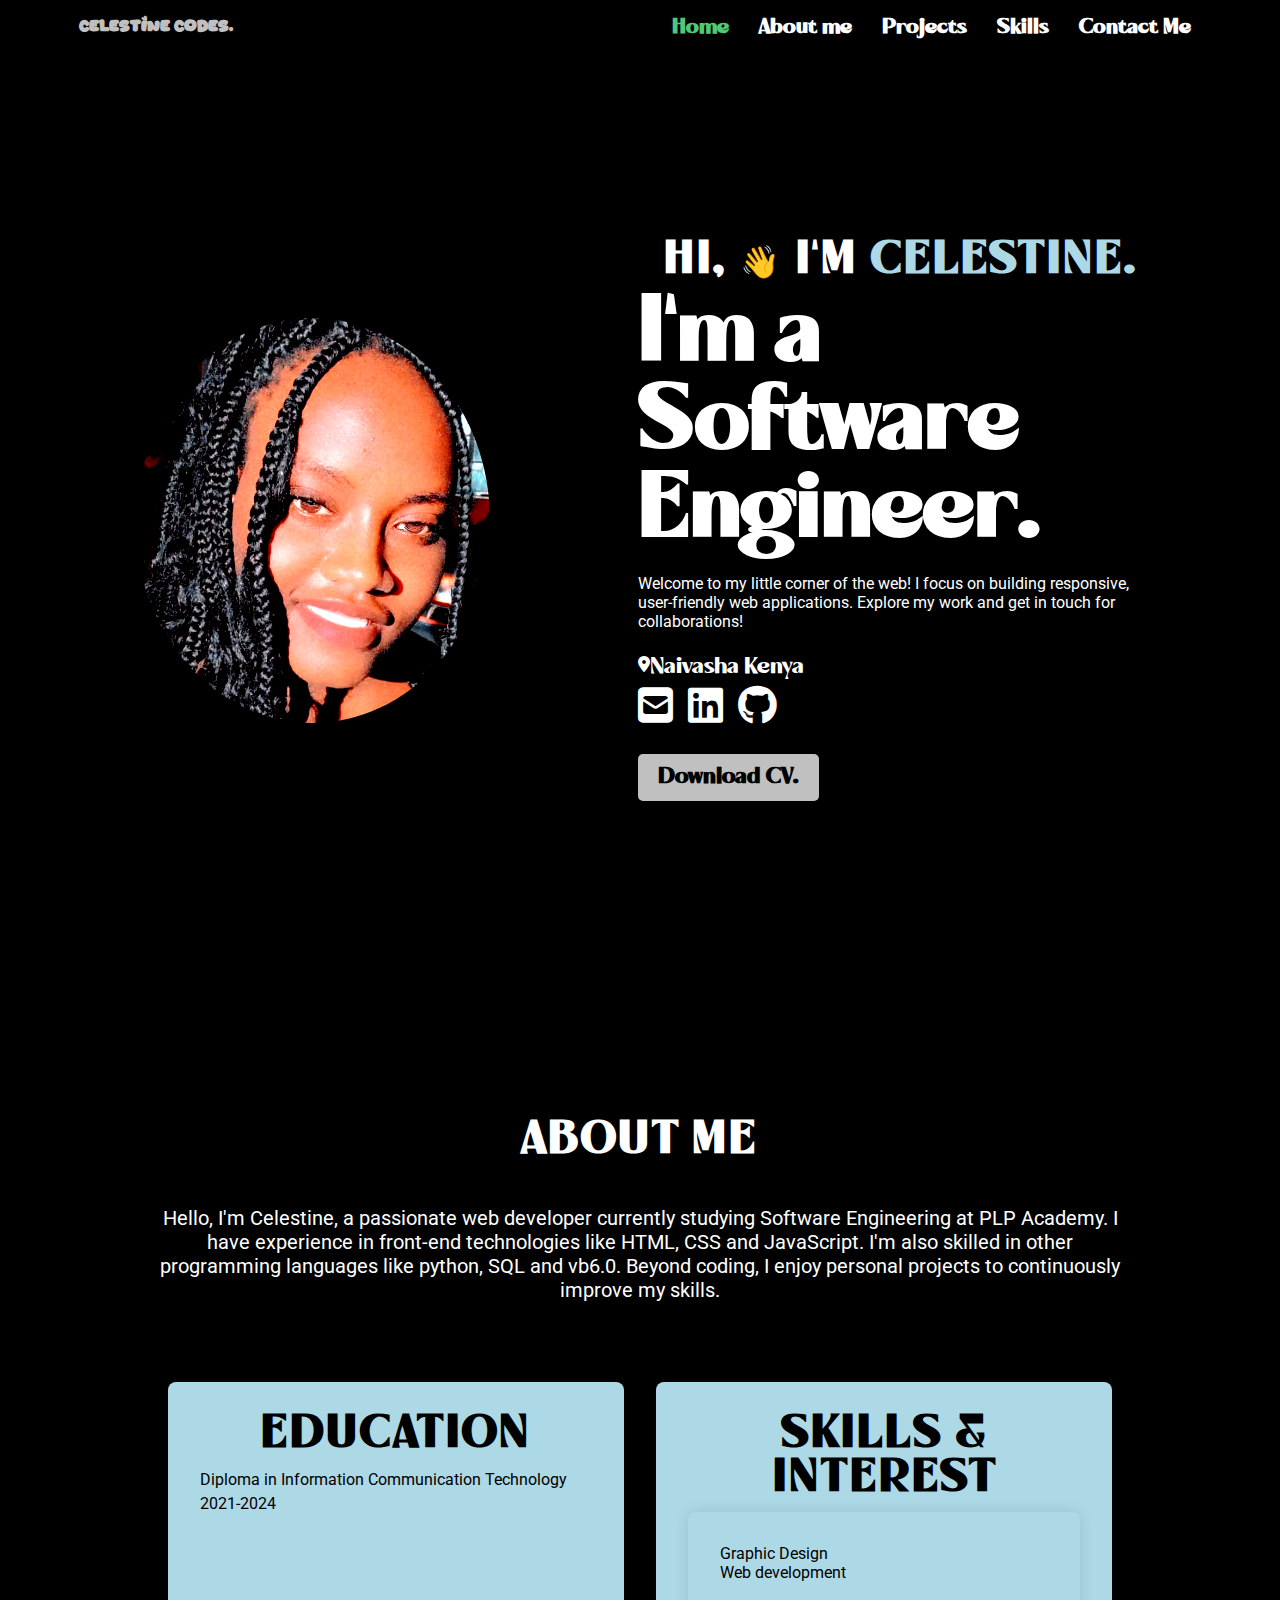
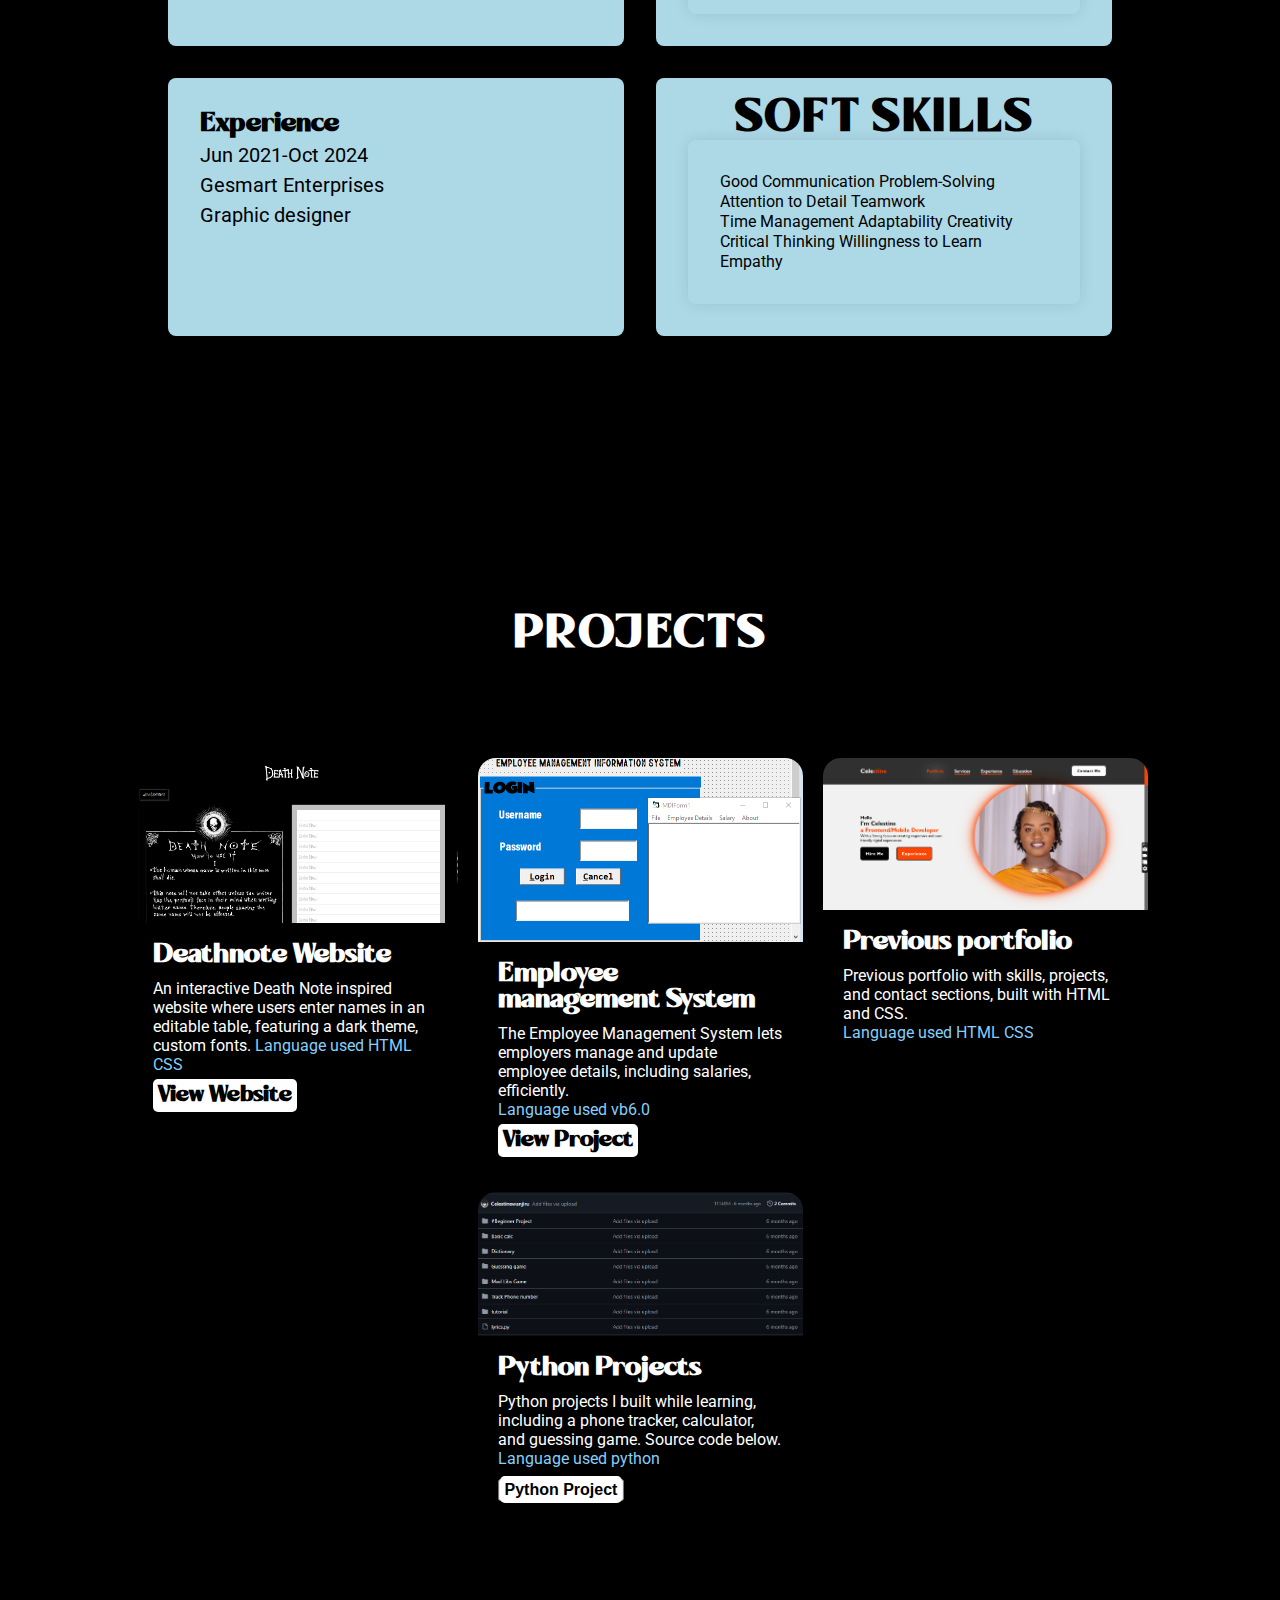
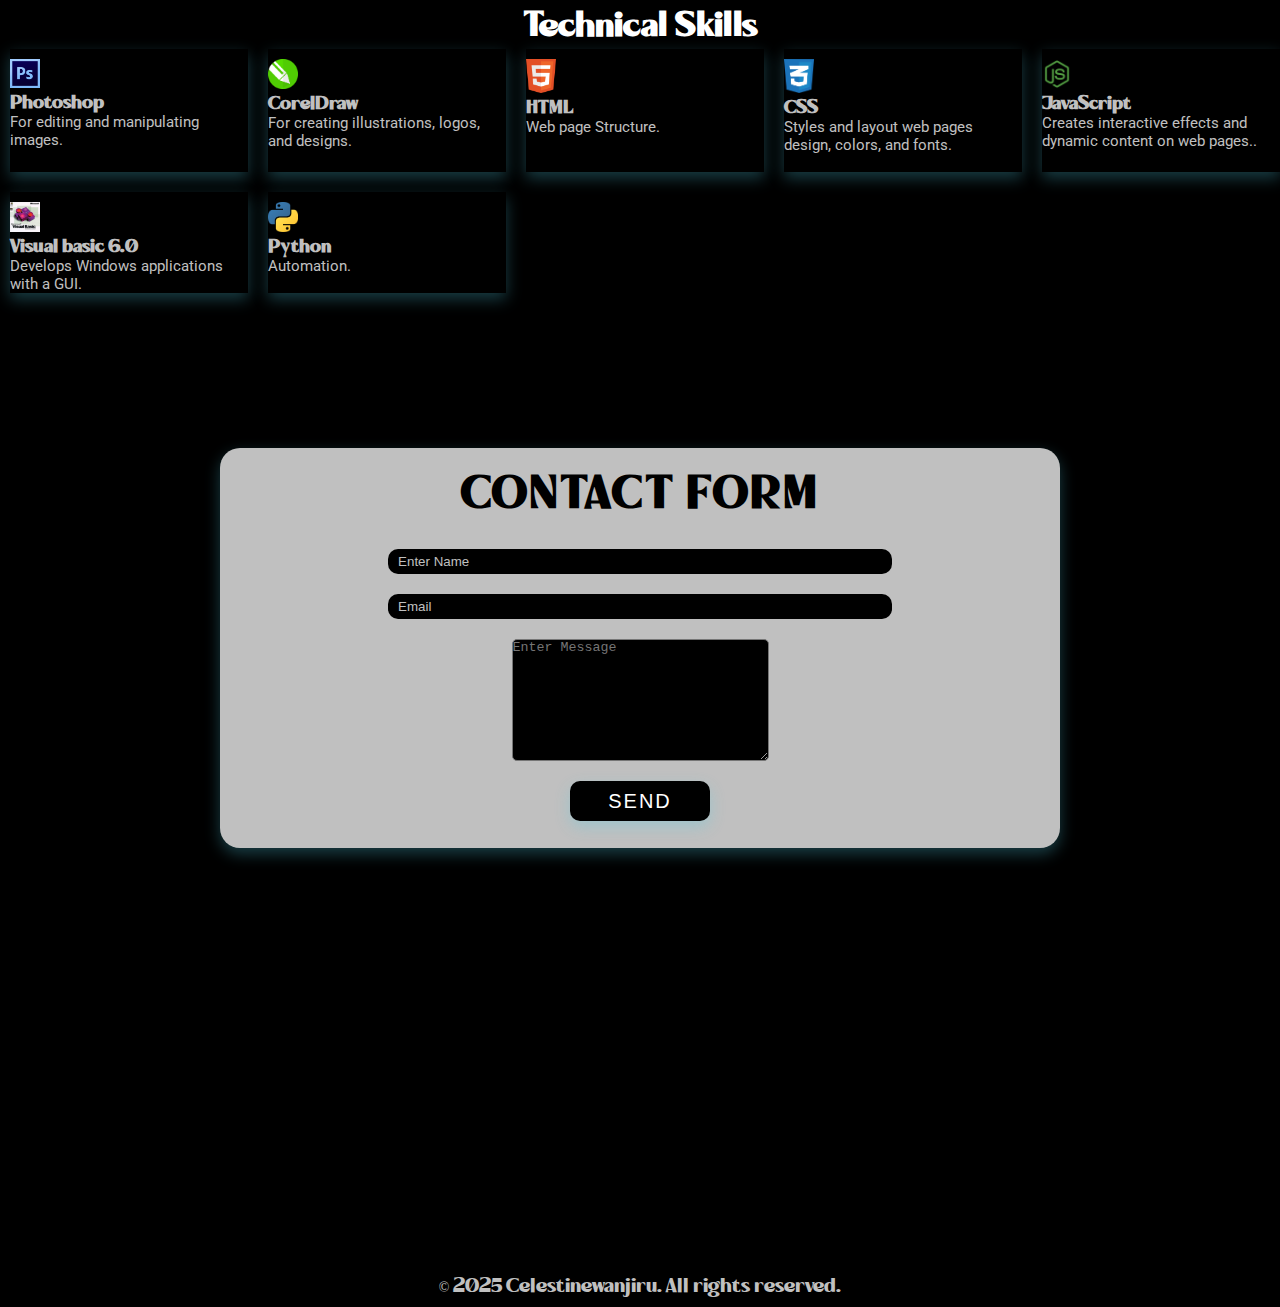
<file: index.html>
<!DOCTYPE html>
<html lang="en">
  <head>
    <meta charset="UTF-8" />
    <meta name="viewport" content="width=device-width, initial-scale=1.0" />
    <title>CELESTINE PORTFOLIO</title>
    <!-- css link -->
    <link rel="stylesheet" href="style.css" />

    <!-- font awesome library -->
    <link
      rel="stylesheet"
      href="https://cdnjs.cloudflare.com/ajax/libs/font-awesome/6.7.2/css/all.min.css"
      integrity="sha512-Evv84Mr4kqVGRNSgIGL/F/aIDqQb7xQ2vcrdIwxfjThSH8CSR7PBEakCr51Ck+w+/U6swU2Im1vVX0SVk9ABhg=="
      crossorigin="anonymous"
      referrerpolicy="no-referrer"
    />

    <!-- font link -->
    <link rel="preconnect" href="https://fonts.googleapis.com" />
    <link rel="preconnect" href="https://fonts.gstatic.com" crossorigin />
    <link
      href="https://fonts.googleapis.com/css2?family=Roboto:ital,wght@0,100..900;1,100..900&display=swap"
      rel="stylesheet"
    />
  </head>
  <body>

    <!-- header part -->
    <nav class="navbar">
      <div class="navdiv">
        <!-- logo -->
        <div class="logo"><p class="codes">Celestine Codes.</p></div>

       <ul>
  <li><a href="index.html" class="active">Home</a></li>
  <li><a href="About-me.html">About me</a></li>
  <li><a href="project.html">Projects</a></li>
  <li><a href="Skills.html">Skills</a></li>
  <li><a href="contact.html">Contact Me</a></li>
</ul>


      </div>
    </nav>

    <!-- home section -->
    <section class="home">

      <!-- image at landing page -->
      <div class="home-img">
        <img src="img2.jpeg" alt="mee" />
      </div>

      <div class="home-content">
        <h1>Hi, &#128075; I'm <span class="name">Celestine.</span></h1>
        <h3 class="text">I'm a Software Engineer.</h3>
        <p class="welc">Welcome to my little corner of the web! I focus on building responsive, user-friendly web applications. Explore my work and get in touch for collaborations!</p>
</p><br>
        <span class="location">
        <i class="fa-solid fa-location-dot"></i><p>Naivasha Kenya</p>
       </span>

        <div class="social-icons">
          <a href="mailto:celestinewanjiru5@gmail.com"
            ><i class="fa-solid fa-square-envelope"></i
          ></a>
          <a
            href="https://www.linkedin.com/in/celestine-wanjiru-ab4246331/"
            target="blank"
            ><i class="fa-brands fa-linkedin"></i
          ></a>
          <a href="https://github.com/Celestinewanjiru" target="blank"
            ><i class="fa-brands fa-github"></i
          ></a>
        </div>
        <a
          href="Celestine-Wanjiru.pdf"
          class="btn resume-btn"
          target="_blank"
          download
        >
          Download CV.
        </a>
       
    </section>

   
     <!-- About meee section -->

     <section class="abt">
      <h1>About me</h1>
      <p class="abt-me">Hello, I'm Celestine, a passionate web developer currently studying Software Engineering at PLP Academy. I have experience in front-end technologies like HTML, CSS and JavaScript. I'm also skilled in other programming languages like python, SQL and vb6.0. Beyond coding, I enjoy personal projects to continuously improve my skills.</p>
    <div class="education">
      <div class="edu">
        <h1>Education</h1>
        <p
          >Diploma in Information Communication Technology <br />
          2021-2024
        </p>
      </div>
      <!-- Skills  -->
      <div class="skills">
        <h1>Skills & Interest</h1>
        <ul class="skills">
          <li>Graphic Design</li>
          <br />
          <li>Web development</li>
        </ul>
      </div>
      <!-- experience -->
      <div class="experience">
        <h3>Experience</h3>
        <p>Jun 2021-Oct 2024</p>
        <p
          >Gesmart Enterprises <br />
          Graphic designer
        </p>
      </div>
      <div class="soft">
        <h1>Soft Skills</h1>
        <ul class="skills">
          <li>Good Communication</li>
          <li>Problem-Solving</li>
          <li>Attention to Detail</li>
          <li>Teamwork</li>
          <li>Time Management</li>
          <li>Adaptability</li>
          <li>Creativity</li>
          <li>Critical Thinking</li>
          <li>Willingness to Learn</li>
          <li>Empathy</li>
        </ul>
      </div>
    </section>

    <!-- projects -->
     <section>
      <h1 class="projects-heading">Projects</h1>
<div class="card-container">
  
  <div class="card">
    <img src="deathnote.png" />
    <div class="card-content">
      <h3>Deathnote Website</h3>
      <p class="para-projects">
        An interactive Death Note inspired website where users enter names in an editable table, featuring a dark theme, custom fonts.
        <span style="color: lightskyblue;">Language used HTML CSS </span>    </p>
      <a class="button-link"
       href="https://deathnote-anime.netlify.app/">View Website</a>
    </div>
  </div>
  
  <div class="card">
    <img src="ems.png" alt="" />
    <div class="card-content">
      <h3>Employee management System</h3>
      <p class="para-projects">
       The Employee Management System lets employers manage and update employee details, including salaries, efficiently. <br> 
        <span style="color: lightskyblue;">Language used vb6.0 </span>    </p>

      <a class="button-link"
       href="https://github.com/Celestinewanjiru/Visual-basic-6.0-project">View Project</a>
    </div>
  </div>

  <div class="card">
    <img src="basicportfolio.png" alt="" />
    <div class="card-content">
      <h3>Previous portfolio</h3>
      <p class="para-projects">Previous portfolio with skills, projects, and contact sections, built with HTML and CSS. <br>
        <span style="color: lightskyblue;">Language used HTML CSS </span>

      </p>
    </div>
  </div>

  <div class="card">
    <img src="pyprojects.png" alt="" />
    <div class="card-content">
      <h3>Python Projects</h3>
      <p class="para-projects">Python projects I built while learning, including a phone tracker, calculator, and guessing game. Source code below.
 <br>
<span style="color: lightskyblue;">Language used python </span>    </p>

</p>
      <button>
      <a class="button-link" href="https://github.com/Celestinewanjiru/Python-projects" target="_blank">Python Project</a>
    </button>
    </div>
  </div>
</div>
</section>
<!-- skills -->
<article>
      <!-- skillls -->
      <h2 class="tech-skills">
        Technical Skills
      </h2>
      <div class="icons">
        <div class="icon1">
          <img class="pslogo" src="pslogo.png" alt="" />

          <h5>Photoshop </h5>
          <p>
            For editing and manipulating images.
          </p>
          <i class="fab fa-adobe" title="Photoshop"></i>
        </div>

        <div class="icon2">
          <img class="pslogo" src="coreldraw.png" alt="" />
          <h5>CorelDraw</h5>
          <p>
           For creating illustrations, logos, and designs.</p
          ></div
        >

        <div class="icon3">
          <img class="pslogo" src="html.png" alt="" />
          <h5>HTML</h5>
          <p
            >Web page Structure.
          </p>
        </div>
        <div class="icon4">
          <img class="pslogo" src="css.png" alt="" />
          <h5>CSS</h5>
          <p
            >Styles and layout web pages design, colors, and fonts.
          </p>
        </div>
        <div class="icon5">
          <img class="pslogo" src="js.png" alt="" />
          <h5>JavaScript</h5>
          <p
            >Creates interactive effects and dynamic content on web pages..</p
          >
        </div>

        <div class="icon6">
          <img class="pslogo" src="visual-basic.jpg" alt="" />
          <h5>Visual basic 6.0</h5>
          <p
            >Develops Windows applications with a GUI.</p
          >
        </div>
        <div class="icon7">
          <img class="pslogo" src="py.png" alt="" />
          <h5>Python</h5>
          <p
            >Automation.
          </p>
        </div>
      </div>
    </article>

    <!-- contact me -->
    <section class="contact">
      <form
        action="mailto:your-email@example.com"
        method="post"
        enctype="text/plain"
      >
        <h1 class="contact-info">Contact Form</h1>
        <input
          type="text"
          name="name"
          id="name"
          placeholder="Enter Name"
          required
        />
        <input
          type="email"
          name="email"
          id="email"
          placeholder="Email"
          required
        />
        <textarea
          name="textbox"
          id="textbox"
          cols="30"
          rows="8"
          placeholder="Enter Message"
        ></textarea>
        <input type="submit" value="Send" />
      </form>
    </section>

    <!-- footer -->
     <footer>
  <p>&copy; 2025 Celestinewanjiru. All rights reserved.</p>
</footer>

  </body>
</html>
</file>
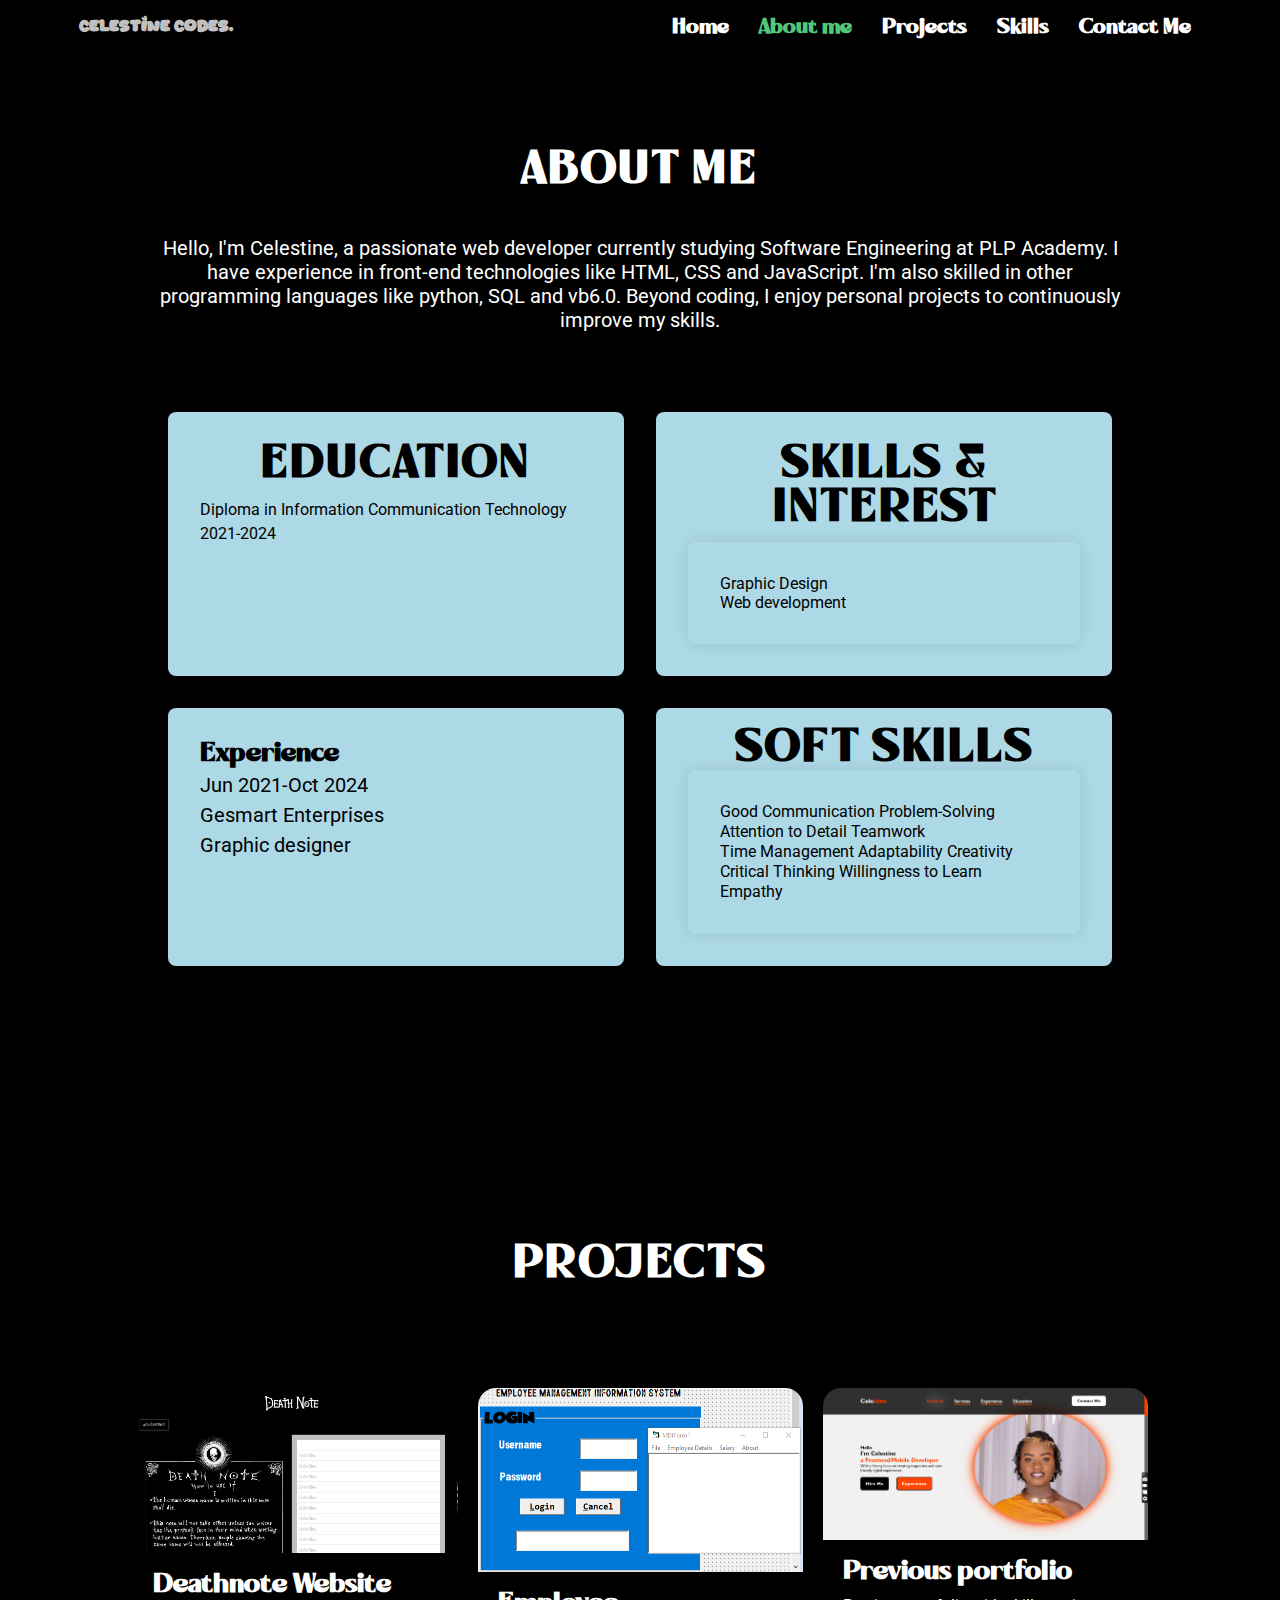
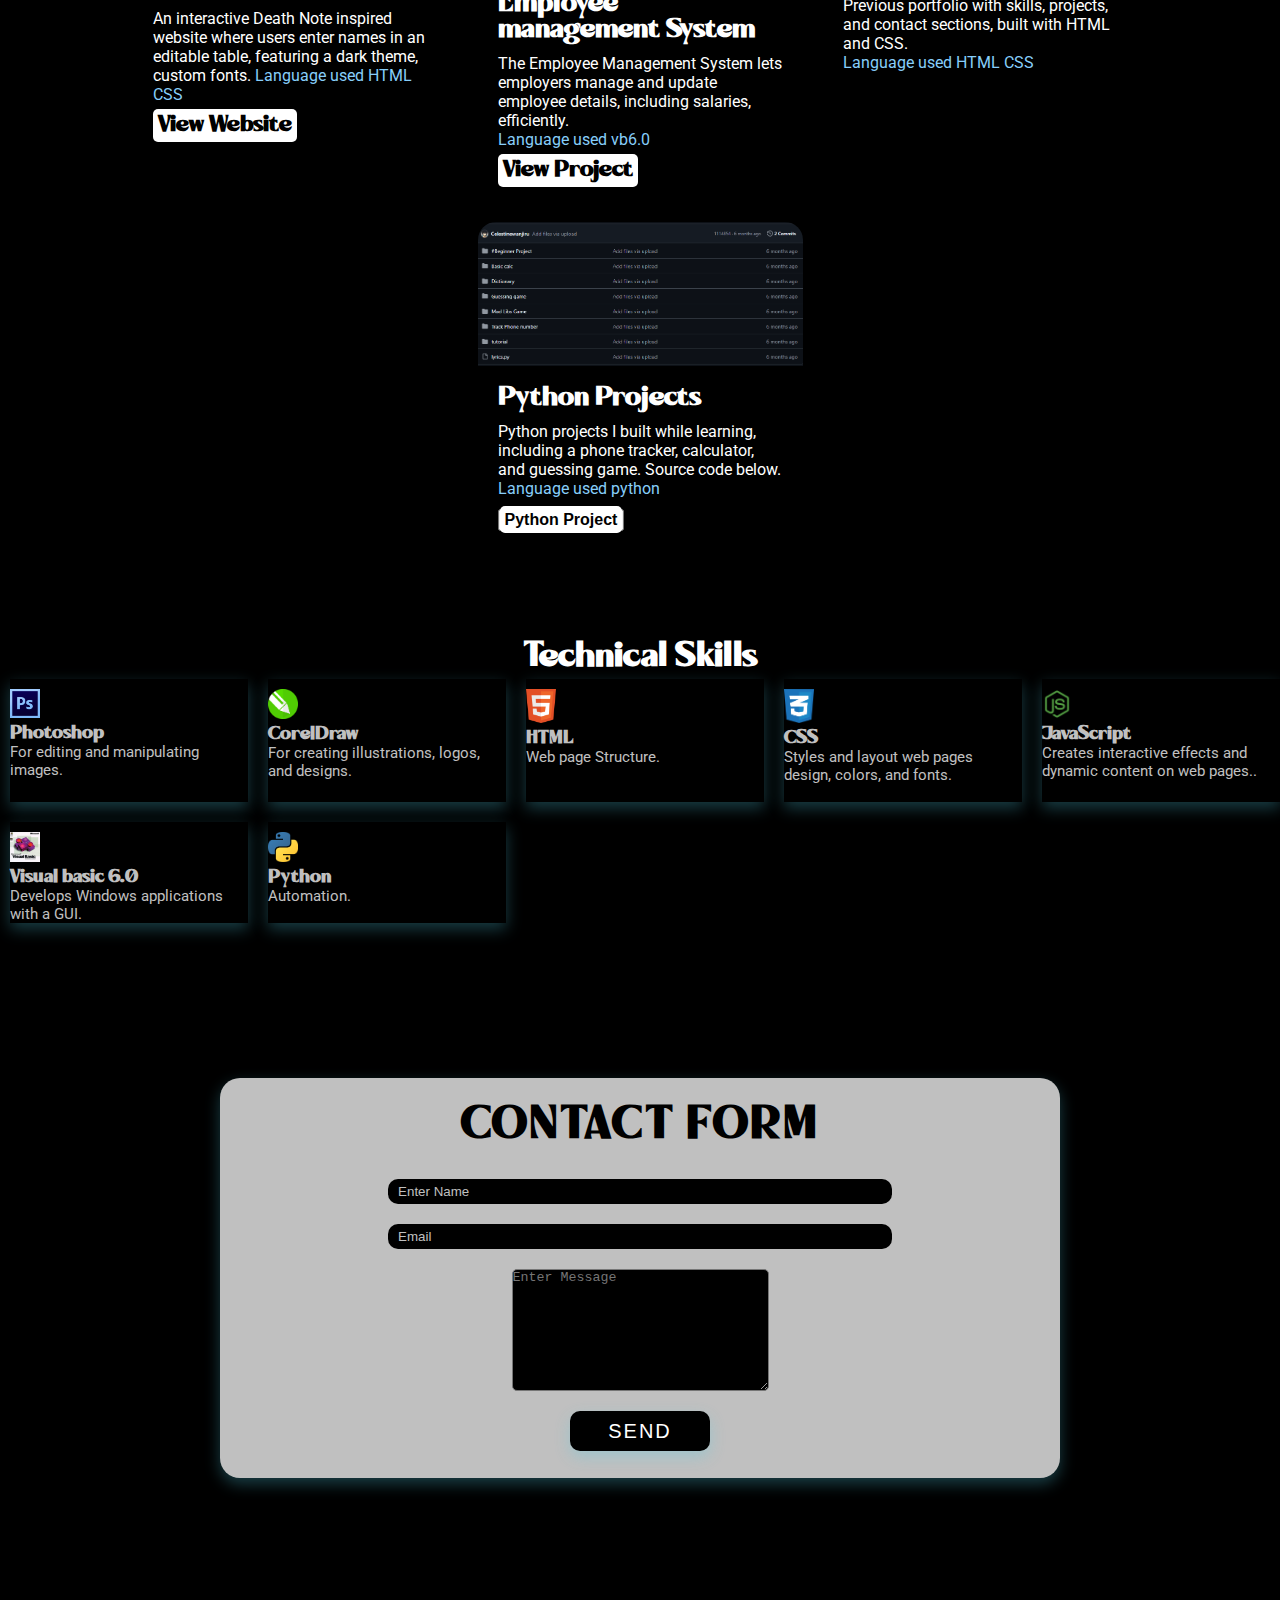
<file: About-me.html>
<!DOCTYPE html>
<html lang="en">
  <head>
    <meta charset="UTF-8" />
    <meta name="viewport" content="width=device-width, initial-scale=1.0" />
    <title>ABOUT ME</title>
    <!-- css link -->
    <link rel="stylesheet" href="style.css" />

    <!-- font awesome library -->
    <link
      rel="stylesheet"
      href="https://cdnjs.cloudflare.com/ajax/libs/font-awesome/6.7.2/css/all.min.css"
      integrity="sha512-Evv84Mr4kqVGRNSgIGL/F/aIDqQb7xQ2vcrdIwxfjThSH8CSR7PBEakCr51Ck+w+/U6swU2Im1vVX0SVk9ABhg=="
      crossorigin="anonymous"
      referrerpolicy="no-referrer"
    />

    <!-- font link -->
    <link rel="preconnect" href="https://fonts.googleapis.com" />
    <link rel="preconnect" href="https://fonts.gstatic.com" crossorigin />
    <link
      href="https://fonts.googleapis.com/css2?family=Roboto:ital,wght@0,100..900;1,100..900&display=swap"
      rel="stylesheet"
    />
  </head>
  <!-- contents -->
  <body>
    <!-- header part -->
    <nav class="navbar">
      <div class="navdiv">
        <!-- logo -->
        <div class="logo"><p class="codes">Celestine Codes.</p></div>

        <ul>
  <li><a href="index.html">Home</a></li>
  <li><a href="About-me.html" class="active">About me</a></li>
  <li><a href="project.html">Projects</a></li>
  <li><a href="Skills.html">Skills</a></li>
  <li><a href="contact.html">Contact Me</a></li>
</ul>
      </div>
    </nav>

    <!-- about me section -->
    <section class="abt">
      <h1>About me</h1>
      <p class="abt-me">Hello, I'm Celestine, a passionate web developer currently studying Software Engineering at PLP Academy. I have experience in front-end technologies like HTML, CSS and JavaScript. I'm also skilled in other programming languages like python, SQL and vb6.0. Beyond coding, I enjoy personal projects to continuously improve my skills.</p>
    <div class="education">
      <div class="edu">
        <h1>Education</h1>
        <p
          >Diploma in Information Communication Technology <br />
          2021-2024
        </p>
      </div>
      <!-- Skills  -->
      <div class="skills">
        <h1>Skills & Interest</h1>
        <ul class="skills">
          <li>Graphic Design</li>
          <br />
          <li>Web development</li>
        </ul>
      </div>
      <!-- experience -->
      <div class="experience">
        <h3>Experience</h3>
        <p>Jun 2021-Oct 2024</p>
        <p
          >Gesmart Enterprises <br />
          Graphic designer
        </p>
      </div>
      <div class="soft">
        <h1>Soft Skills</h1>
        <ul class="skills">
          <li>Good Communication</li>
          <li>Problem-Solving</li>
          <li>Attention to Detail</li>
          <li>Teamwork</li>
          <li>Time Management</li>
          <li>Adaptability</li>
          <li>Creativity</li>
          <li>Critical Thinking</li>
          <li>Willingness to Learn</li>
          <li>Empathy</li>
        </ul>
      </div>
    </section>

    <!-- projects -->
     <section>
      <h1 class="projects-heading">Projects</h1>
<div class="card-container">
  
  <div class="card">
    <img src="deathnote.png" />
    <div class="card-content">
      <h3>Deathnote Website</h3>
      <p class="para-projects">
        An interactive Death Note inspired website where users enter names in an editable table, featuring a dark theme, custom fonts.
        <span style="color: lightskyblue;">Language used HTML CSS </span>    </p>
      <a class="button-link"
       href="https://deathnote-anime.netlify.app/">View Website</a>
    </div>
  </div>
  
  <div class="card">
    <img src="ems.png" alt="" />
    <div class="card-content">
      <h3>Employee management System</h3>
      <p class="para-projects">
       The Employee Management System lets employers manage and update employee details, including salaries, efficiently. <br> 
        <span style="color: lightskyblue;">Language used vb6.0 </span>    </p>

      <a class="button-link"
       href="https://github.com/Celestinewanjiru/Visual-basic-6.0-project">View Project</a>
    </div>
  </div>

  <div class="card">
    <img src="basicportfolio.png" alt="" />
    <div class="card-content">
      <h3>Previous portfolio</h3>
      <p class="para-projects">Previous portfolio with skills, projects, and contact sections, built with HTML and CSS. <br>
        <span style="color: lightskyblue;">Language used HTML CSS </span>

      </p>
    </div>
  </div>

  <div class="card">
    <img src="pyprojects.png" alt="" />
    <div class="card-content">
      <h3>Python Projects</h3>
      <p class="para-projects">Python projects I built while learning, including a phone tracker, calculator, and guessing game. Source code below.
 <br>
<span style="color: lightskyblue;">Language used python </span>    </p>

</p>
      <button>
      <a class="button-link" href="https://github.com/Celestinewanjiru/Python-projects" target="_blank">Python Project</a>
    </button>
    </div>
  </div>
</div>
</section>
<!-- skills -->
<article>
      <!-- skillls -->
      <h2 class="tech-skills">
        Technical Skills
      </h2>
      <div class="icons">
        <div class="icon1">
          <img class="pslogo" src="pslogo.png" alt="" />

          <h5>Photoshop </h5>
          <p>
            For editing and manipulating images.
          </p>
          <i class="fab fa-adobe" title="Photoshop"></i>
        </div>

        <div class="icon2">
          <img class="pslogo" src="coreldraw.png" alt="" />
          <h5>CorelDraw</h5>
          <p>
           For creating illustrations, logos, and designs.</p
          ></div
        >

        <div class="icon3">
          <img class="pslogo" src="html.png" alt="" />
          <h5>HTML</h5>
          <p
            >Web page Structure.
          </p>
        </div>
        <div class="icon4">
          <img class="pslogo" src="css.png" alt="" />
          <h5>CSS</h5>
          <p
            >Styles and layout web pages design, colors, and fonts.
          </p>
        </div>
        <div class="icon5">
          <img class="pslogo" src="js.png" alt="" />
          <h5>JavaScript</h5>
          <p
            >Creates interactive effects and dynamic content on web pages..</p
          >
        </div>

        <div class="icon6">
          <img class="pslogo" src="visual-basic.jpg" alt="" />
          <h5>Visual basic 6.0</h5>
          <p
            >Develops Windows applications with a GUI.</p
          >
        </div>
        <div class="icon7">
          <img class="pslogo" src="py.png" alt="" />
          <h5>Python</h5>
          <p
            >Automation.
          </p>
        </div>
      </div>
    </article>

    <!-- contact me -->
    <section class="contact">
      <form
        action="mailto:your-email@example.com"
        method="post"
        enctype="text/plain"
      >
        <h1 class="contact-info">Contact Form</h1>
        <input
          type="text"
          name="name"
          id="name"
          placeholder="Enter Name"
          required
        />
        <input
          type="email"
          name="email"
          id="email"
          placeholder="Email"
          required
        />
        <textarea
          name="textbox"
          id="textbox"
          cols="30"
          rows="8"
          placeholder="Enter Message"
        ></textarea>
        <input type="submit" value="Send" />
      </form>
    </section>
</file>
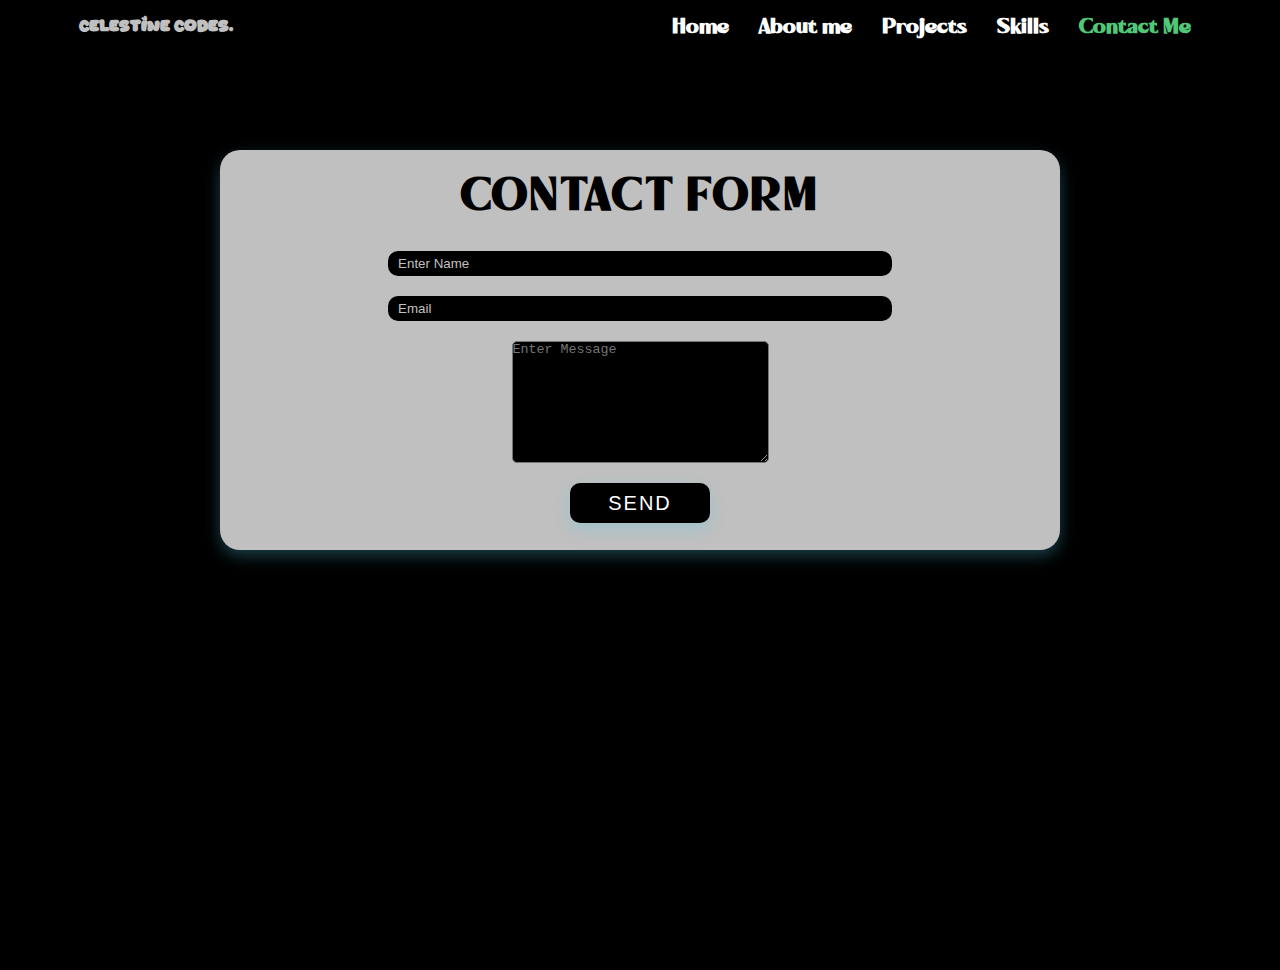
<file: contact.html>
<!DOCTYPE html>
<html lang="en">
  <head>
    <meta charset="UTF-8" />
    <meta name="viewport" content="width=device-width, initial-scale=1.0" />
    <title>Contact Me</title>
    <!-- css link -->
    <link rel="stylesheet" href="style.css" />

    <!-- font awesome library -->
    <link
      rel="stylesheet"
      href="https://cdnjs.cloudflare.com/ajax/libs/font-awesome/6.7.2/css/all.min.css"
      integrity="sha512-Evv84Mr4kqVGRNSgIGL/F/aIDqQb7xQ2vcrdIwxfjThSH8CSR7PBEakCr51Ck+w+/U6swU2Im1vVX0SVk9ABhg=="
      crossorigin="anonymous"
      referrerpolicy="no-referrer"
    />

    <!-- font link -->
    <link rel="preconnect" href="https://fonts.googleapis.com" />
    <link rel="preconnect" href="https://fonts.gstatic.com" crossorigin />
    <link
      href="https://fonts.googleapis.com/css2?family=Roboto:ital,wght@0,100..900;1,100..900&display=swap"
      rel="stylesheet"
    />
  </head>
  <!-- contents -->
  <body>
    <!-- header part -->
    <nav class="navbar">
      <div class="navdiv">
        <!-- logo -->
        <div class="logo"><p class="codes">Celestine Codes.</p></div>

       <ul>
  <li><a href="index.html" >Home</a></li>
  <li><a href="About-me.html" >About me</a></li>
  <li><a href="project.html">Projects</a></li>
  <li><a href="Skills.html">Skills</a></li>
  <li><a href="contact.html" class="active">Contact Me</a></li>
</ul>
      </div>
    </nav>
    <!-- contact me -->
    <section class="contact">
      <form
        action="mailto:your-email@example.com"
        method="post"
        enctype="text/plain"
      >
        <h1 class="contact-info">Contact Form</h1>
        <input
          type="text"
          name="name"
          id="name"
          placeholder="Enter Name"
          required
        />
        <input
          type="email"
          name="email"
          id="email"
          placeholder="Email"
          required
        />
        <textarea
          name="textbox"
          id="textbox"
          cols="30"
          rows="8"
          placeholder="Enter Message"
        ></textarea>
        <input type="submit" value="Send" />
      </form>
    </section>
  </body>
</html>

    </body
  ></html
>
</file>
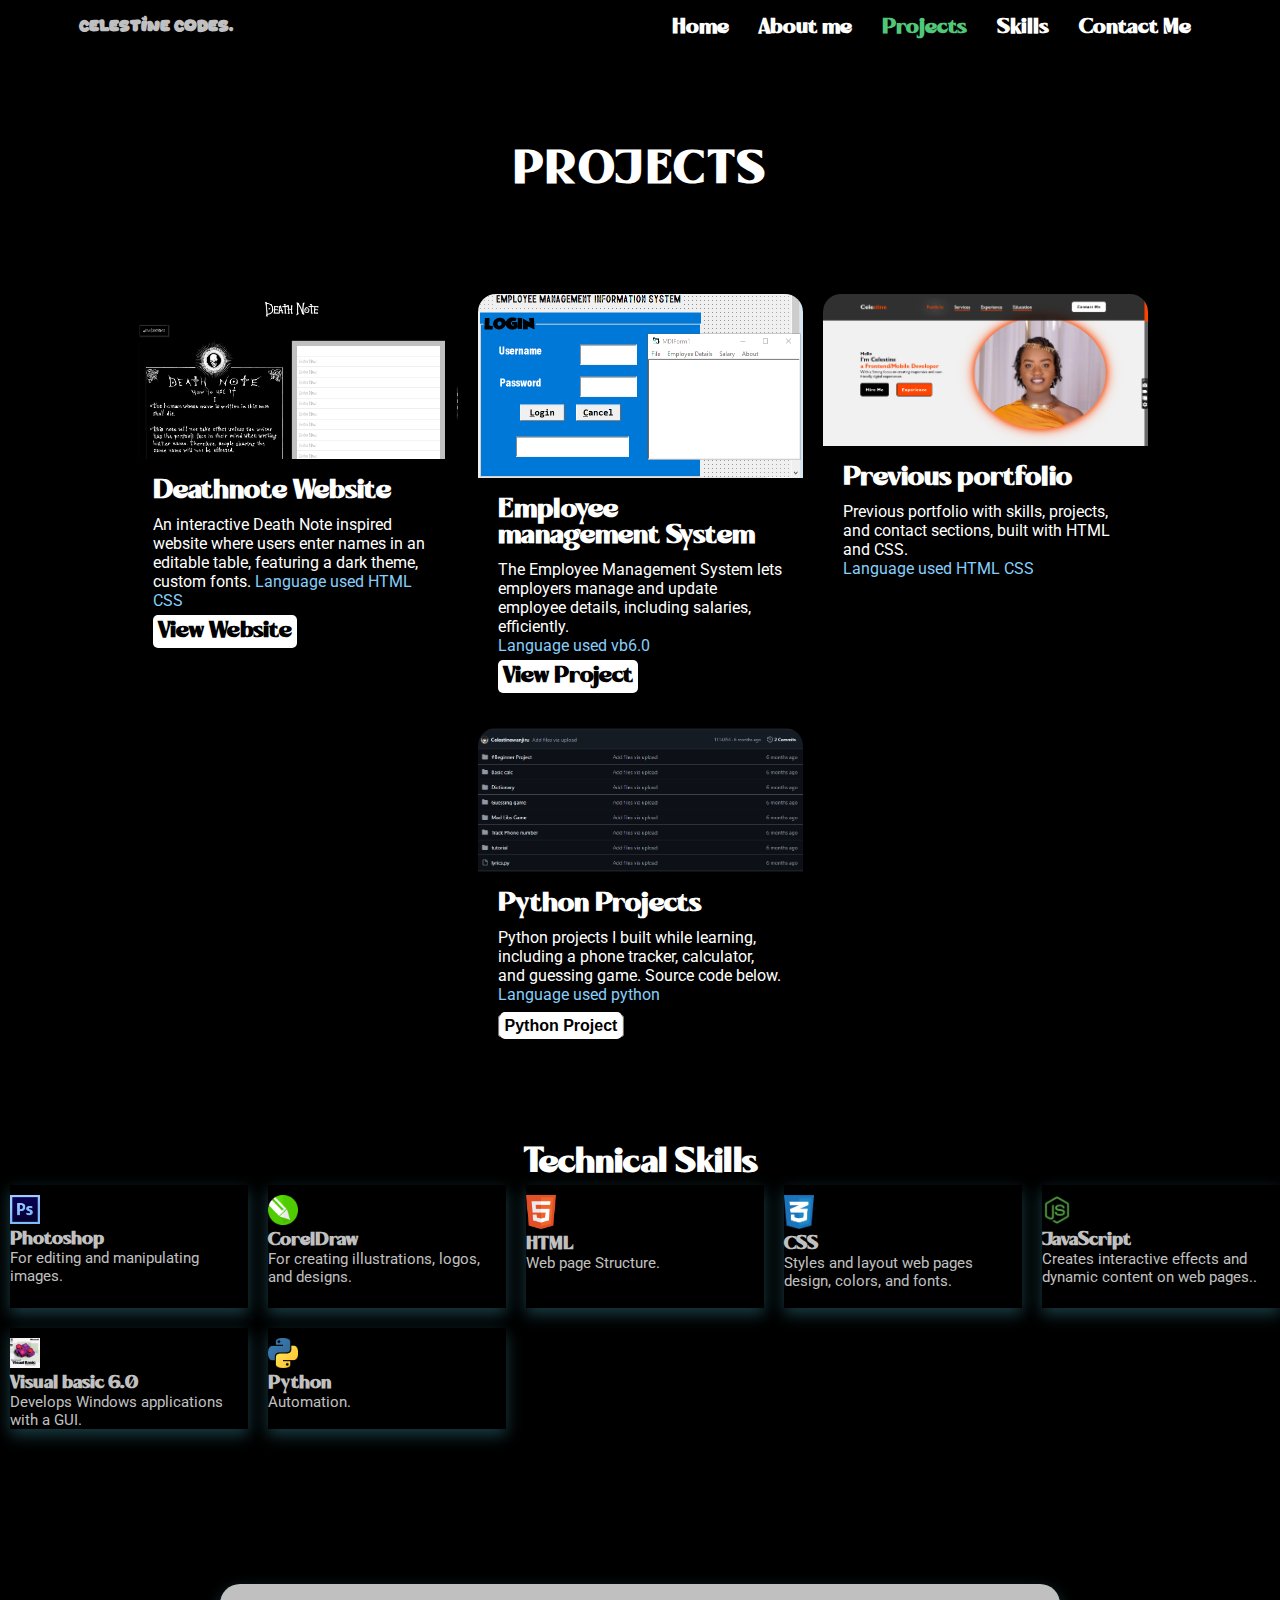
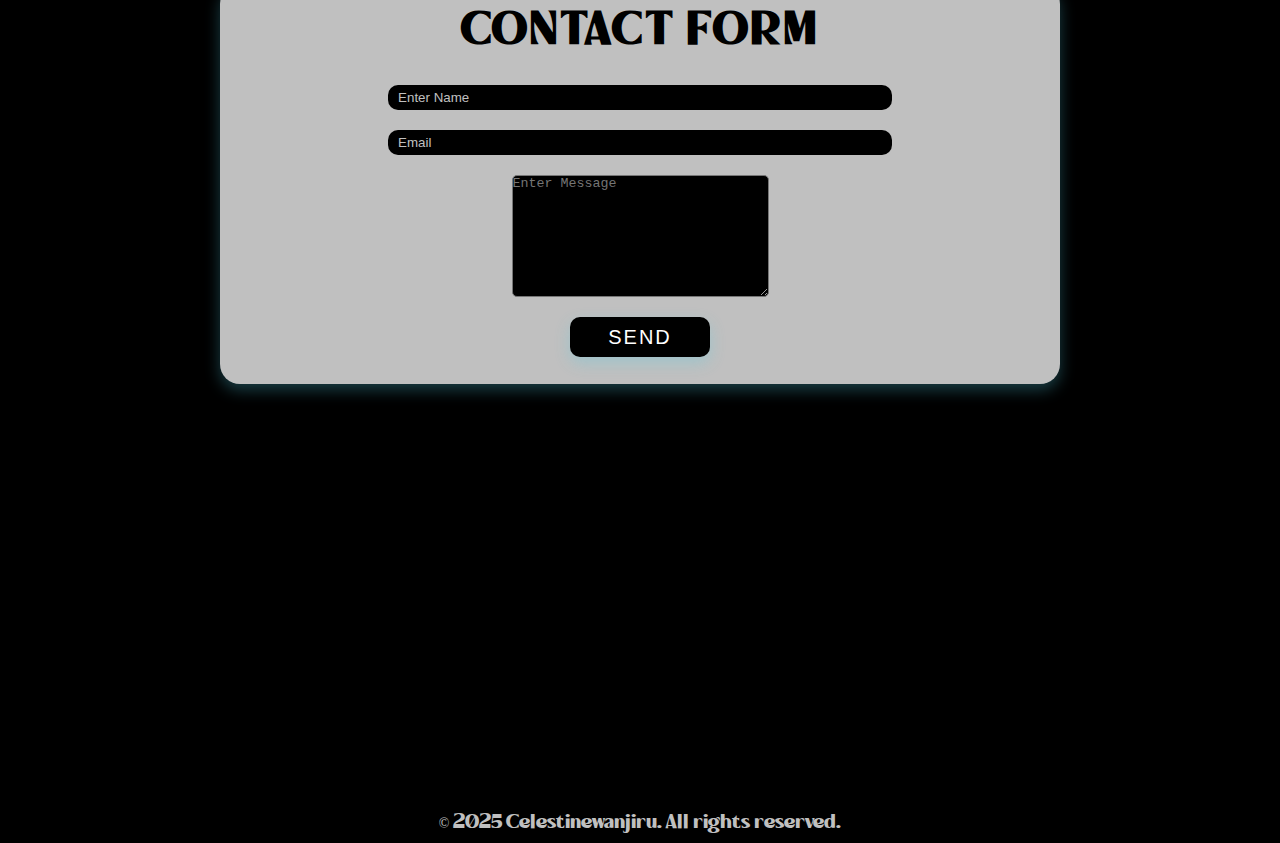
<file: project.html>
<!DOCTYPE html>
 <head>
    <meta charset="UTF-8" />
    <meta name="viewport" content="width=device-width, initial-scale=1.0" />
    <title>WELCOME TO PROJECTS</title>
    <!-- css link -->
    <link rel="stylesheet" href="style.css" />

    <!-- font awesome library -->
    <link
      rel="stylesheet"
      href="https://cdnjs.cloudflare.com/ajax/libs/font-awesome/6.7.2/css/all.min.css"
      integrity="sha512-Evv84Mr4kqVGRNSgIGL/F/aIDqQb7xQ2vcrdIwxfjThSH8CSR7PBEakCr51Ck+w+/U6swU2Im1vVX0SVk9ABhg=="
      crossorigin="anonymous"
      referrerpolicy="no-referrer"
    />

    <!-- font link -->
    <link rel="preconnect" href="https://fonts.googleapis.com" />
    <link rel="preconnect" href="https://fonts.gstatic.com" crossorigin />
    <link
      href="https://fonts.googleapis.com/css2?family=Roboto:ital,wght@0,100..900;1,100..900&display=swap"
      rel="stylesheet"
    />
  </head>
  <body>
    <!-- header part -->
    <nav class="navbar">
      <div class="navdiv">
        <!-- logo -->
        <div class="logo"><p class="codes">Celestine Codes.</p></div>

       <ul>
  <li><a href="index.html">Home</a></li>
  <li><a href="About-me.html">About me</a></li>
  <li><a href="project.html" class="active">Projects</a></li>
  <li><a href="Skills.html">Skills</a></li>
  <li><a href="contact.html">Contact Me</a></li>
</ul>
      </div>
    </nav>

<!-- projects -->
     <section>
      <h1 class="projects-heading">Projects</h1>
<div class="card-container">
  
  <div class="card">
    <img src="deathnote.png" />
    <div class="card-content">
      <h3>Deathnote Website</h3>
      <p class="para-projects">
        An interactive Death Note inspired website where users enter names in an editable table, featuring a dark theme, custom fonts.
        <span style="color: lightskyblue;">Language used HTML CSS </span>    </p>
      <a class="button-link"
       href="https://deathnote-anime.netlify.app/">View Website</a>
    </div>
  </div>
  
  <div class="card">
    <img src="ems.png" alt="" />
    <div class="card-content">
      <h3>Employee management System</h3>
      <p class="para-projects">
       The Employee Management System lets employers manage and update employee details, including salaries, efficiently. <br> 
        <span style="color: lightskyblue;">Language used vb6.0 </span>    </p>

      <a class="button-link"
       href="https://github.com/Celestinewanjiru/Visual-basic-6.0-project">View Project</a>
    </div>
  </div>

  <div class="card">
    <img src="basicportfolio.png" alt="" />
    <div class="card-content">
      <h3>Previous portfolio</h3>
      <p class="para-projects">Previous portfolio with skills, projects, and contact sections, built with HTML and CSS. <br>
        <span style="color: lightskyblue;">Language used HTML CSS </span>

      </p>
    </div>
  </div>

  <div class="card">
    <img src="pyprojects.png" alt="" />
    <div class="card-content">
      <h3>Python Projects</h3>
      <p class="para-projects">Python projects I built while learning, including a phone tracker, calculator, and guessing game. Source code below.
 <br>
<span style="color: lightskyblue;">Language used python </span>    </p>

</p>
      <button>
      <a class="button-link" href="https://github.com/Celestinewanjiru/Python-projects" target="_blank">Python Project</a>
    </button>
    </div>
  </div>
</div>
</section>
<!-- skills -->
<article>
      <!-- skillls -->
      <h2 class="tech-skills">
        Technical Skills
      </h2>
      <div class="icons">
        <div class="icon1">
          <img class="pslogo" src="pslogo.png" alt="" />

          <h5>Photoshop </h5>
          <p>
            For editing and manipulating images.
          </p>
          <i class="fab fa-adobe" title="Photoshop"></i>
        </div>

        <div class="icon2">
          <img class="pslogo" src="coreldraw.png" alt="" />
          <h5>CorelDraw</h5>
          <p>
           For creating illustrations, logos, and designs.</p
          ></div
        >

        <div class="icon3">
          <img class="pslogo" src="html.png" alt="" />
          <h5>HTML</h5>
          <p
            >Web page Structure.
          </p>
        </div>
        <div class="icon4">
          <img class="pslogo" src="css.png" alt="" />
          <h5>CSS</h5>
          <p
            >Styles and layout web pages design, colors, and fonts.
          </p>
        </div>
        <div class="icon5">
          <img class="pslogo" src="js.png" alt="" />
          <h5>JavaScript</h5>
          <p
            >Creates interactive effects and dynamic content on web pages..</p
          >
        </div>

        <div class="icon6">
          <img class="pslogo" src="visual-basic.jpg" alt="" />
          <h5>Visual basic 6.0</h5>
          <p
            >Develops Windows applications with a GUI.</p
          >
        </div>
        <div class="icon7">
          <img class="pslogo" src="py.png" alt="" />
          <h5>Python</h5>
          <p
            >Automation.
          </p>
        </div>
      </div>
    </article>

    <!-- contact me -->
    <section class="contact">
      <form
        action="mailto:your-email@example.com"
        method="post"
        enctype="text/plain"
      >
        <h1 class="contact-info">Contact Form</h1>
        <input
          type="text"
          name="name"
          id="name"
          placeholder="Enter Name"
          required
        />
        <input
          type="email"
          name="email"
          id="email"
          placeholder="Email"
          required
        />
        <textarea
          name="textbox"
          id="textbox"
          cols="30"
          rows="8"
          placeholder="Enter Message"
        ></textarea>
        <input type="submit" value="Send" />
      </form>
    </section>

    <!-- footer -->
     <footer>
  <p>&copy; 2025 Celestinewanjiru. All rights reserved.</p>
</footer>


  </body>
</html>
</file>
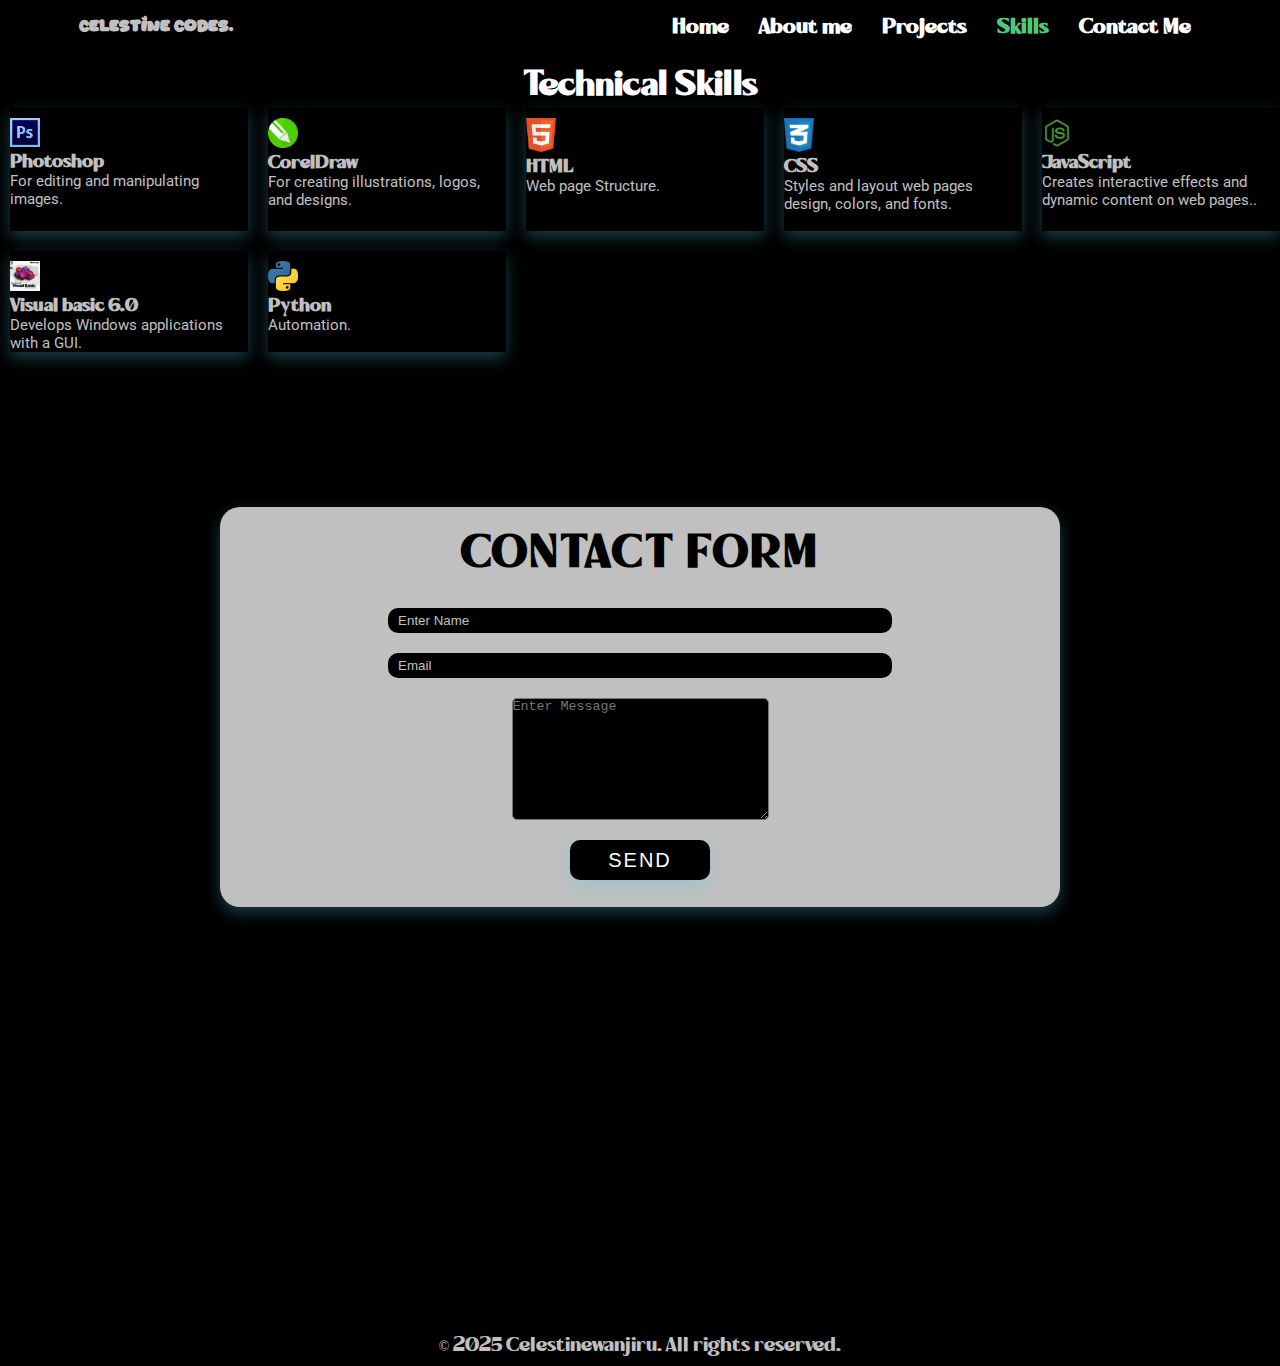
<file: Skills.html>
<!DOCTYPE html>
<html lang="en">
  <head>
    <meta charset="UTF-8" />
    <meta name="viewport" content="width=device-width, initial-scale=1.0" />
    <title>SKILLS</title>
    <!-- css link -->
    <link rel="stylesheet" href="style.css" />

    <!-- font awesome library -->
    <link
      rel="stylesheet"
      href="https://cdnjs.cloudflare.com/ajax/libs/font-awesome/6.7.2/css/all.min.css"
      integrity="sha512-Evv84Mr4kqVGRNSgIGL/F/aIDqQb7xQ2vcrdIwxfjThSH8CSR7PBEakCr51Ck+w+/U6swU2Im1vVX0SVk9ABhg=="
      crossorigin="anonymous"
      referrerpolicy="no-referrer"
    />

    <!-- font link -->
    <link rel="preconnect" href="https://fonts.googleapis.com" />
    <link rel="preconnect" href="https://fonts.gstatic.com" crossorigin />
    <link
      href="https://fonts.googleapis.com/css2?family=Roboto:ital,wght@0,100..900;1,100..900&display=swap"
      rel="stylesheet"
    />
  </head>
  <!-- contents -->
  <body>
    <!-- header part -->
    <nav class="navbar">
      <div class="navdiv">
        <!-- logo -->
        <div class="logo"><p class="codes">Celestine Codes.</p></div>
        <ul>
          <li><a href="index.html">Home</a></li>
          <li><a href="About-me.html">About me</a></li>
          <li><a href="project.html">Projects</a></li>
          <li><a href="Skills.html" class="active">Skills</a></li>
          <li><a href="contact.html">Contact Me</a></li>
        </ul>
      </div>
    </nav>
    <article>
     <!-- skills -->
<article>
      <!-- skillls -->
      <h2 class="tech-skills">
        Technical Skills
      </h2>
      <div class="icons">
        <div class="icon1">
          <img class="pslogo" src="pslogo.png" alt="" />

          <h5>Photoshop </h5>
          <p>
            For editing and manipulating images.
          </p>
          <i class="fab fa-adobe" title="Photoshop"></i>
        </div>

        <div class="icon2">
          <img class="pslogo" src="coreldraw.png" alt="" />
          <h5>CorelDraw</h5>
          <p>
           For creating illustrations, logos, and designs.</p
          ></div
        >

        <div class="icon3">
          <img class="pslogo" src="html.png" alt="" />
          <h5>HTML</h5>
          <p
            >Web page Structure.
          </p>
        </div>
        <div class="icon4">
          <img class="pslogo" src="css.png" alt="" />
          <h5>CSS</h5>
          <p
            >Styles and layout web pages design, colors, and fonts.
          </p>
        </div>
        <div class="icon5">
          <img class="pslogo" src="js.png" alt="" />
          <h5>JavaScript</h5>
          <p
            >Creates interactive effects and dynamic content on web pages..</p
          >
        </div>

        <div class="icon6">
          <img class="pslogo" src="visual-basic.jpg" alt="" />
          <h5>Visual basic 6.0</h5>
          <p
            >Develops Windows applications with a GUI.</p
          >
        </div>
        <div class="icon7">
          <img class="pslogo" src="py.png" alt="" />
          <h5>Python</h5>
          <p
            >Automation.
          </p>
        </div>
      </div>
    </article>

    <!-- contact me -->
    <section class="contact">
      <form
        action="mailto:your-email@example.com"
        method="post"
        enctype="text/plain"
      >
        <h1 class="contact-info">Contact Form</h1>
        <input
          type="text"
          name="name"
          id="name"
          placeholder="Enter Name"
          required
        />
        <input
          type="email"
          name="email"
          id="email"
          placeholder="Email"
          required
        />
        <textarea
          name="textbox"
          id="textbox"
          cols="30"
          rows="8"
          placeholder="Enter Message"
        ></textarea>
        <input type="submit" value="Send" />
      </form>
    </section>

    <!-- footer -->
     <footer>
  <p>&copy; 2025 Celestinewanjiru. All rights reserved.</p>
</footer>

  </body>
</html>
</file>
<file: style.css>
* {
  margin: 0;
  padding: 0;
  box-sizing: border-box;
}

@font-face {
  font-family: dafont;
  src: url(Bitshow.otf);
}

@font-face {
  font-family: maleha;
  src: url(Maleha.ttf);
}

/* colors */
:root {
  --main-color: #000;
  --accent-color-1: #fff;
  --accent-color-2: #c0c0c0;
  --accent-color-3: #50c878;
  --accent-color-4: lightblue;
}

body {
  font-family: maleha;
  margin: 0;
  padding: 0;
  background-color: var(--main-color);
  color: var(--accent-color-1);
  margin-top: 70px;
}

.navbar {
  position: fixed;
  top: 0;
  left: 0;
  width: 100%;
  background-color: var(--main-color);
  z-index: 1000;
  padding: 1rem 5%;
}

.navdiv {
  display: flex;
  align-items: center;
  justify-content: space-between;
}

.logo p {
  font-family: dafont;
  font-size: 15px;
  font-weight: 600;
  margin-left: 15px;
  color: var(--accent-color-4);
  cursor: pointer;
}

.name:hover {
  color: var(--accent-color-2);
  cursor: pointer;
}
.codes:hover {
  text-shadow: 2px 2px 5px var(--accent-color-4);
}

li {
  list-style-type: none;
  display: inline-block;
}

li a {
  color: var(--accent-color-1);
  font-size: 15px;
  font-weight: 600;
  margin-right: 25px;
  text-decoration: none;
  cursor: pointer;
}

a {
  transition: text-decoration 0.3s ease;
}

a:hover {
  text-decoration: underline;
  color: var(--accent-color-4);
  text-shadow: 2px 2px 5px var(--accent-color-2);
}

ul li a.active {
  color: var(--accent-color-3);
  background-color: var(--main-color);
  font-weight: bold;
}

section {
  min-height: 100vh;
  padding: 5rem 9% 5rem;
  margin-top: 70px;
}

.home {
  display: flex;
  align-items: center;
  justify-content: center;
  gap: 8rem;
}

.home.home-content {
  font-size: 6rem;
  font-weight: 600;
  line-height: 1.3;
}

.location {
  display: flex;
  color: var(--accent-color-1);
  margin-top: 2px;
}

span {
  color: var(--accent-color-4);
}

.home-content h3 {
  font-size: 4rem;
  margin-bottom: 1rem;
  font-weight: 600;
}

.welc {
  font-family: "Roboto", sans-serif;
}

/* Explore message style */
.explore-message {
  font-size: 1.6rem;
  color: var(--accent-color-2);
  text-align: center;
  font-weight: 500;
  margin-top: 30px;
  letter-spacing: 1px;
  opacity: 0.7;
  transition: opacity 0.3s ease;
}

/* image code  */
.home-img {
  position: relative;
  width: 90vh;
  height: 50vh;
  border-radius: 50%;
  cursor: pointer;
  transition: 0.25s linear;
  filter: brightness(1) contrast(1.7);
  display: flex;
  justify-content: center;
  align-items: center;
}

.home-img::before {
  content: "";
  position: absolute;
  top: 0;
  left: 0;
  width: 100%;
  height: 100%;
  border-radius: 70%;
  z-index: -1;
}

.home-img img {
  position: relative;
  width: 90%;
  height: 90%;
  border-radius: 50%;
  object-fit: cover;
  transition: 0.25s linear;
}

.home-img img:hover {
  filter: brightness(1) contrast(1.8);
  transform: scale(1.05);
}

.home-img-hover {
  font-size: 1.8rem;
  font-weight: 500;
}

/* Social icons styles */
.social-icons {
  display: flex;
  gap: 15px;
}

.social-icons a {
  color: var(--accent-color-1);
  font-size: 2.5rem;
  transition: color 0.3s ease;
}

.social-icons a:hover {
  color: var(--accent-color-2);
}

/* Button styles */
.btn {
  display: inline-block;
  padding: 12px 20px;
  margin-top: 20px;
  background-color: var(--accent-color-2);
  color: var(--main-color);
  text-decoration: none;
  border-radius: 5px;
  font-weight: 600;
  transition: background-color 0.3s ease, transform 0.2s ease;
}

.btn:hover {
  background-color: var(--accent-color-1);
  transform: scale(1.05);
  color: var(--main-color);
  font-family: dafont;
}

.resume-btn {
  margin-right: 20px;
}

/* about Section */
.abt h1 {
  text-align: center;
}
.abt h1:hover {
  color: var(--accent-color-3);
  cursor: pointer;
}

.abt p {
  font-family: "Roboto", sans-serif;
  font-weight: 40px;
  font-size: 20px;
}
.abt-me {
  text-align: center;
  padding: 2rem;
}
/* section Projects */

.education {
  display: grid;
  grid-template-columns: 1fr 1fr;
  gap: 2rem;
  padding: 3rem 5%;
  background-color: var(--main-color);
  border-radius: 10px;
}

.edu {
  padding: 2rem;
  background-color: var(--accent-color-4);
  border-radius: 8px;
  box-shadow: 0px 0px 15px rgba(0, 0, 0, 0.1);
  transition: transform 0.3s ease;
}

.edu:hover {
  background-color: var(--main-color);
}

.edu h1 {
  color: var(--main-color);
}

.edu p {
  font-family: "Roboto", sans-serif;
  color: var(--main-color);
  font-size: 1rem;
  line-height: 1.5;
}

.edu:hover h1,
.edu:hover p {
  cursor: pointer;
  font-weight: 600;
  color: var(--accent-color-2);
}
.edu:hover {
  box-shadow: 0px 6px 15px rgba(83, 206, 228, 0.3);
  transform: translateY(-5px);
}

.skills {
  padding: 2rem;
  background-color: var(--accent-color-4);
  border-radius: 8px;
  box-shadow: 0px 0px 15px rgba(0, 0, 0, 0.1);
  transition: transform 0.3s ease; /* Smooth transition */
}

.skills:hover {
  background-color: var(--main-color);
  box-shadow: 0px 6px 15px rgba(83, 206, 228, 0.3);
  transform: translateY(-5px);
}

.skills ul {
  font-family: "Roboto", sans-serif;
}

.skills h1,
.skills ul {
  cursor: pointer;
  color: var(--main-color);
}

.skills:hover h1,
.skills:hover ul {
  font-weight: 600;
  color: var(--accent-color-2);
}

/* experienz */
.experience {
  padding: 2rem;
  background-color: var(--accent-color-4);
  border-radius: 8px;
  box-shadow: 0px 0px 15px rgba(0, 0, 0, 0.1);
  transition: transform 0.3s ease;
}
h1 {
  text-align: center;
}

.experience p {
  font-family: "Roboto", sans-serif;
}

.experience h3,
.experience p {
  line-height: 30px;
  color: var(--main-color);
}

.experience:hover h3,
.experience:hover p {
  color: var(--accent-color-2);
  font-weight: 600;
  cursor: pointer;
}
/* hover effect on experience */
.experience:hover {
  background-color: var(--main-color);
  box-shadow: 0px 6px 15px rgba(83, 206, 228, 0.3);
  transform: translateY(-5px);
  /* lifts card */
}

.soft {
  padding: 2rem;
  background-color: var(--accent-color-4);
  border-radius: 8px;
  box-shadow: 0px 0px 15px rgba(0, 0, 0, 0.1);
  transition: transform 0.3s ease; /* Smooth transition */
}

.soft h1,
.soft ul {
  cursor: pointer;
  color: var(--main-color);
  line-height: 20px;
}

.soft:hover h1,
.soft:hover ul {
  color: var(--accent-color-2);
  font-weight: 600;
}

.soft ul {
  font-family: "Roboto", sans-serif;
}

.soft:hover {
  background-color: var(--main-color);
  box-shadow: 0px 6px 15px rgba(83, 206, 228, 0.3);
  transform: translateY(-5px); /* Slightly lift the card */
}

/* Card Container */
.card-container {
  display: flex;
  justify-content: center;
  flex-wrap: wrap; /* Allow the cards to wrap when there's not enough space */
  margin-top: 100px;
  gap: 20px; /* Adds space between the cards */
}

/* Card */
.card {
  width: 325px; /* Set width for each card */
  background-color: var(--main-color);
  border-radius: 18px;
  overflow: hidden;
  box-shadow: 0px 2px 4px rgba(0, 0, 0, 0.2);
  display: flex;
  flex-direction: column; /* Stack content vertically inside the card */
}

.card img {
  width: 100%;
  height: auto;
}

.card:hover {
  box-shadow: 0px 6px 15px rgba(83, 206, 228, 0.3); 
  transform: translateY(-5px); /* Slightly lift the card */
}

.card-content {
  padding: 20px;
}

.card-content h3 {
  margin: 0 0 10px 0;
}

.card-content a {
  text-decoration: none;
  font-weight: bold;
}

.card-content a:hover {
  color: var(--accent-color-3); /* Change color on hover */
}

.para-projects {
  margin-bottom: 10px;
  font-family: "Roboto", sans-serif;
}

.button-link {
  background-color: var(--accent-color-1);
  color: var(--main-color);
  margin-top: 20px;
  padding: 5px 5px 5px 5px;
  text-align: center;
  font-size: 16px;
  border: none;
  border-radius: 5px;
  text-decoration: none;
  cursor: pointer;
  transition: background-color 0.3 ease, transform 0.2s ease;
}

/* Skills part */
.tech-skills {
  text-align: center;
  margin-bottom: 10px;
  margin-top: 10px;
  color: var(--accent-color-1);
}
.icons {
  margin-left: 10px;
  display: grid;
  gap: 20px;
  grid-template-columns: repeat(auto-fit, minmax(200px, 1fr));
  font-family: maleha;
}

.icons p {
  font-size: 15px;
  font-family: "Roboto", sans-serif;
}

.icon1,
.icon2,
.icon3,
.icon4,
.icon5,
.icon6,
.icon7 {
  background-color: var(--main-color);
  color: var(--accent-color-2);
  box-shadow: 0px 6px 15px rgba(83, 206, 228, 0.3); /* Stronger shadow on hover */
  transform: translateY(-5px); /* Slightly lift the card */
}

.pslogo {
  width: 30px;
  margin-top: 10px;
}

/* contact-form */
.contact {
  display: flex;
  flex-direction: column;
  align-items: center;
  height: 100vh;
  width: 100%;
}

h1 {
  text-transform: uppercase;
  letter-spacing: 3px;
  margin-bottom: 10px;
}

form {
  display: flex;
  flex-direction: column;
  align-items: center;
  justify-content: center;
  color: var(--accent-color-1);
  gap: 20px;
  width: 80%;
  height: 400px;
  background-color: var(--accent-color-2);
  border-radius: 20px;
  box-shadow: 0px 6px 15px rgba(83, 206, 228, 0.3);
}

.contact-info {
  color: var(--main-color);
}

#name,
#email {
  width: 60%;
  height: 25px;
  border: none;
  border-radius: 10px;
  padding: 0 10px;
  outline: none;
  background-color: var(--main-color);
  color: var(--accent-color-1);
}

#name::placeholder,
#email::placeholder {
  color: var(--accent-color-2);
}

#textbox {
  background-color: var(--main-color);
  border-radius: 5px;
  color: var(--accent-color-1);
}

input[type="submit"] {
  height: 40px;
  width: 140px;
  border: none;
  border-radius: 10px;
  background-color: var(--main-color);
  color: var(--accent-color-1);
  transition: 0.4s;
  cursor: pointer;
  font-size: 20px;
  letter-spacing: 2px;
  text-transform: uppercase;
  box-shadow: 0px 6px 15px rgba(83, 206, 228, 0.3); /* Stronger shadow on hover */
}

/* footer */
footer {
  background-color: var(--main-color);
  color: var(--accent-color-2);
  text-align: center;
  padding: 10px;
  font-size: 14px;
}

/* Navbar styles */
.navbar {
  position: fixed;
  top: 0;
  left: 0;
  width: 100%;
  background-color: var(--main-color);
  z-index: 1000;
  padding: 1rem 5%;
}

.navdiv {
  display: flex;
  align-items: center;
  justify-content: space-between;
  flex-direction: row; /* Horizontal layout by default for large screens */
}

.logo p {
  font-size: 15px;
  font-weight: 600;
  margin-left: 15px;
  color: var(--accent-color-2);
  cursor: pointer;
}

.name:hover {
  color: var(--accent-color-2);
  cursor: pointer;
}

.codes:hover {
  text-shadow: 2px 2px 5px var(--accent-color-4);
}

li {
  list-style-type: none;
  display: inline-block;
}

li a {
  color: var(--accent-color-1);
  font-size: 15px;
  font-weight: 600;
  margin-right: 25px;
  text-decoration: none;
  cursor: pointer;
}

a {
  transition: text-decoration 0.3s ease;
}

a:hover {
  text-decoration: underline;
  color: var(--accent-color-4);
  text-shadow: 2px 2px 5px var(--accent-color-2);
}

/* Media Query for Tablet and Phone */
@media (max-width: 768px) {
  .navdiv {
    flex-direction: column;
    align-items: center;
    text-align: center;
  }

  .logo p {
    font-size: 14px;
    margin-bottom: 10px;
  }

  li {
    margin-right: 0;
    margin-bottom: 15px;
  }

  li a {
    font-size: 1.2rem;
    margin-right: 20px;
  }

  .home-img img {
    display: none;
  }

  .navdiv::after {
    content: "";
    display: block;
    width: 80%;
    margin: 10px auto;
    border-bottom: 1px solid var(--accent-color-2);
  }

  .abt .skills {
    display: grid;
    grid-template-columns: repeat(2, 1fr);
  }

  .home-img {
    width: 60vh;
    height: 60vh;
  }

  .education {
    grid-template-columns: 1fr;
  }

  .education:hover {
    box-shadow: 0px 6px 15px rgba(83, 206, 228, 0.3);
    transform: translateY(-5px);
  }
}

/* For very small screens (max-width: 480px) */
@media (max-width: 480px) {
  .navdiv {
    flex-direction: column;
    align-items: center;
  }

  .logo p {
    font-size: 12px;
    margin-bottom: 10px;
  }

  .home-img img {
    display: none;
  }

  li {
    margin-bottom: 10px;
    margin-left: 0;
  }

  li a {
    font-size: 1rem;
  }

  .home-img {
    width: 40vh;
    height: 40vh;
  }

  .skills {
    display: grid;
    grid-template-columns: 1fr;
    gap: 10px;
  }

  .education {
    grid-template-columns: 1fr;
  }

  .education:hover {
    box-shadow: 0px 6px 15px rgba(83, 206, 228, 0.3);
    transform: translateY(-5px);
  }

  .abt-me {
    padding: 1rem;
  }

  .card-container {
    flex-direction: column;
    gap: 15px;
  }

  .card {
    width: 90%;
    margin: 0 auto;
  }

  .contact form {
    width: 90%;
    padding: 1rem;
  }

  #name,
  #email {
    width: 90%;
  }
}
</file>
